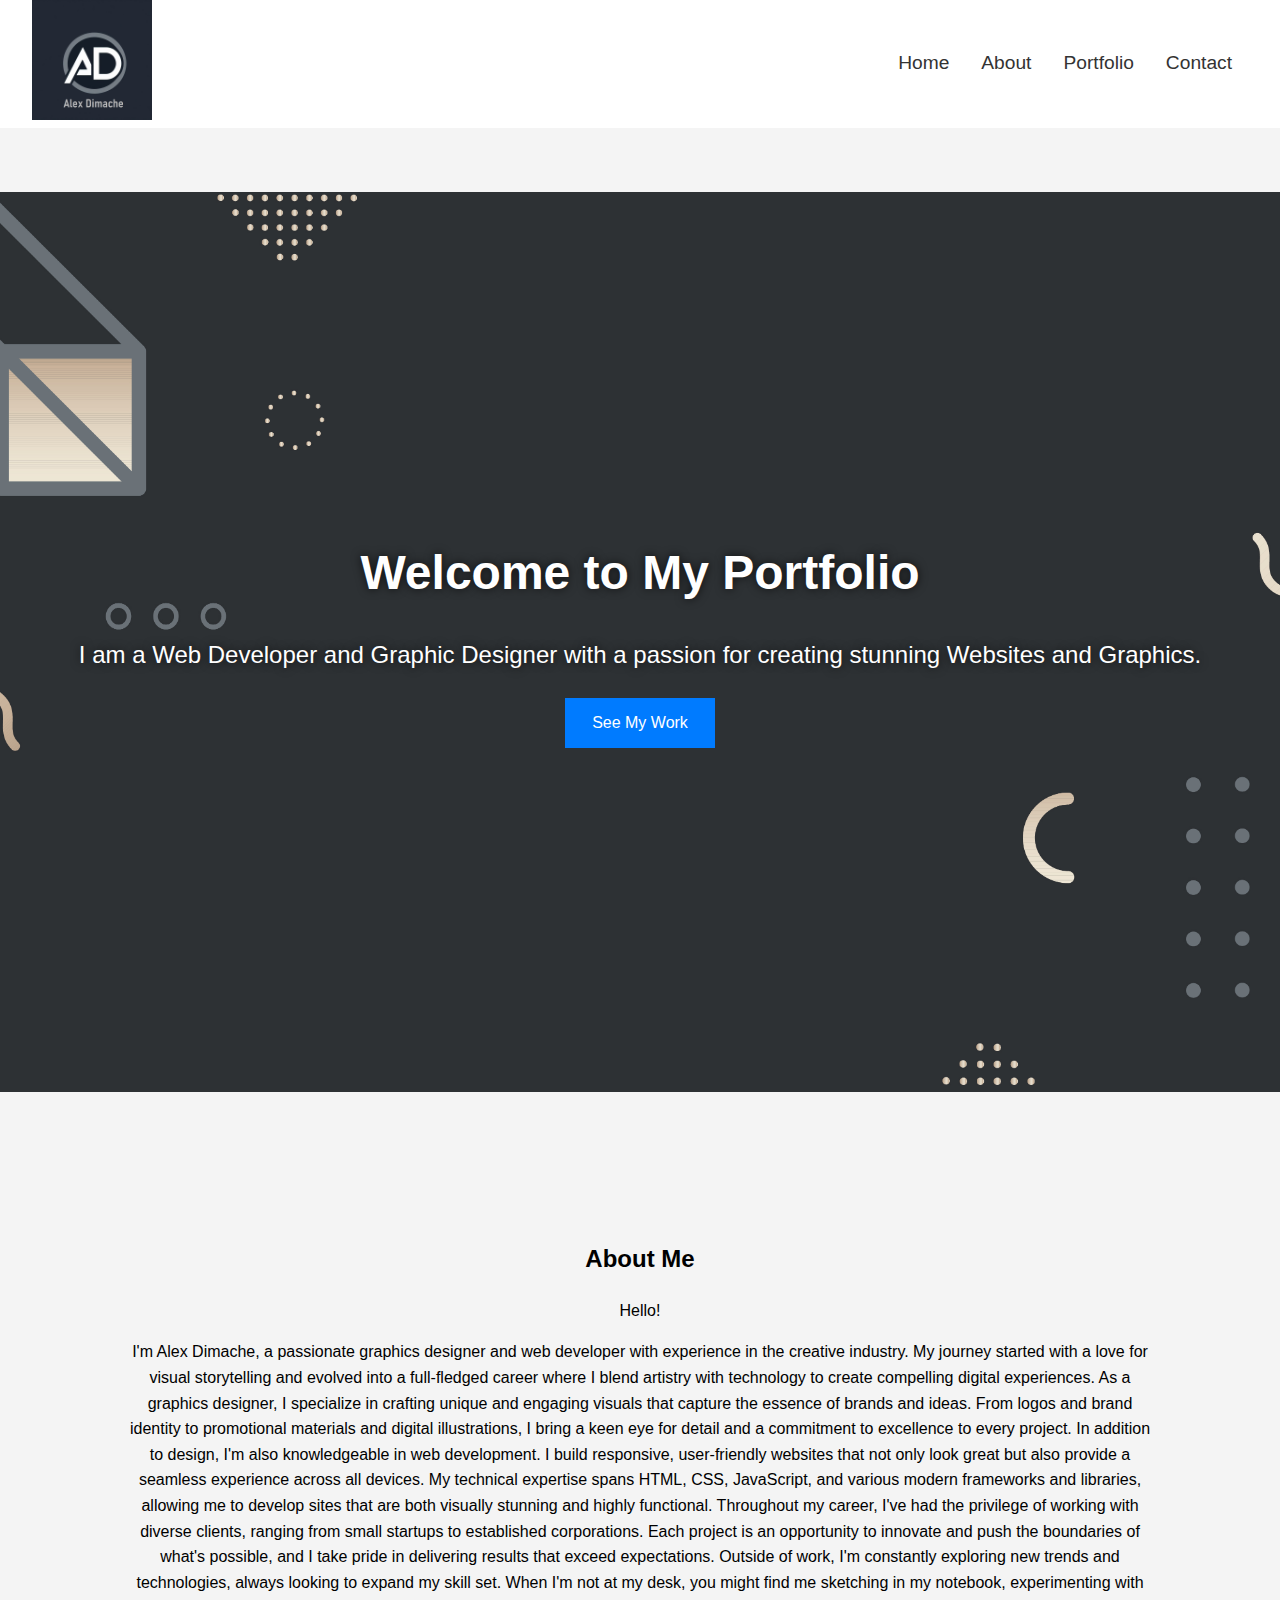
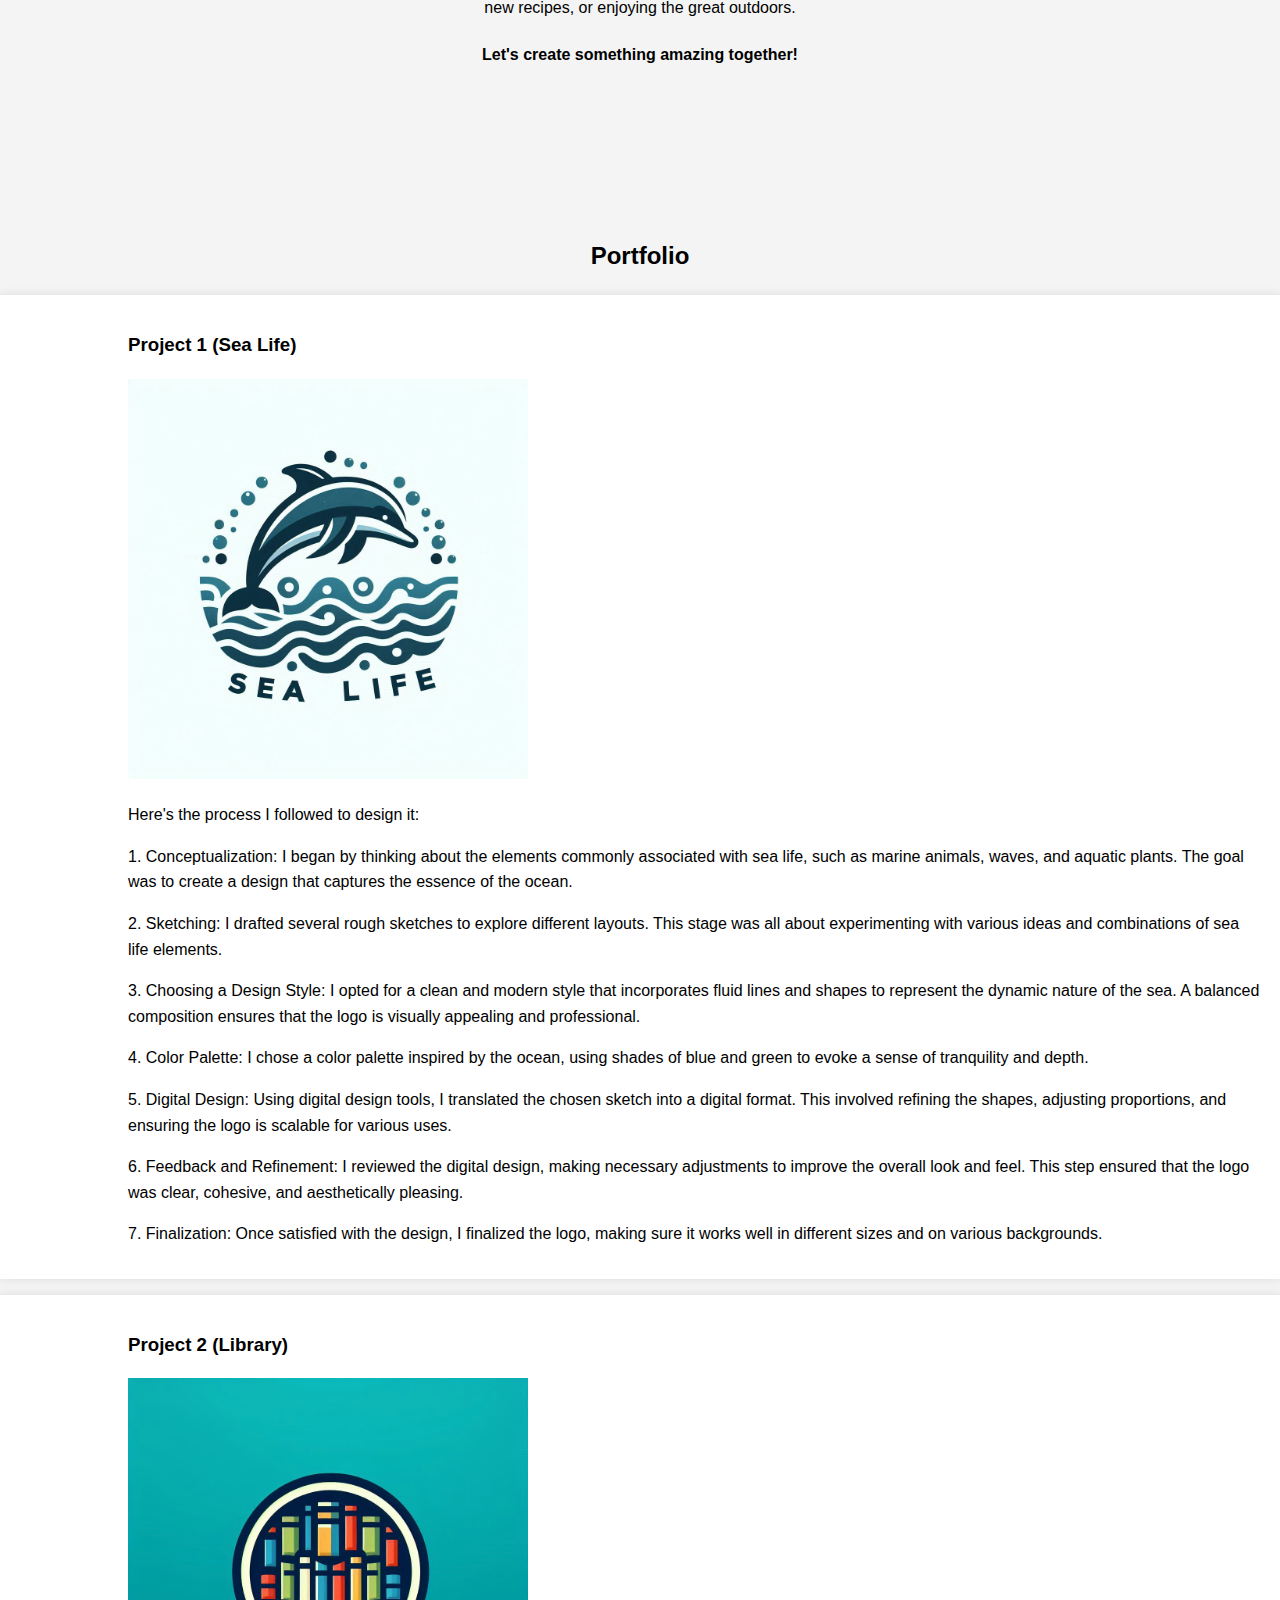
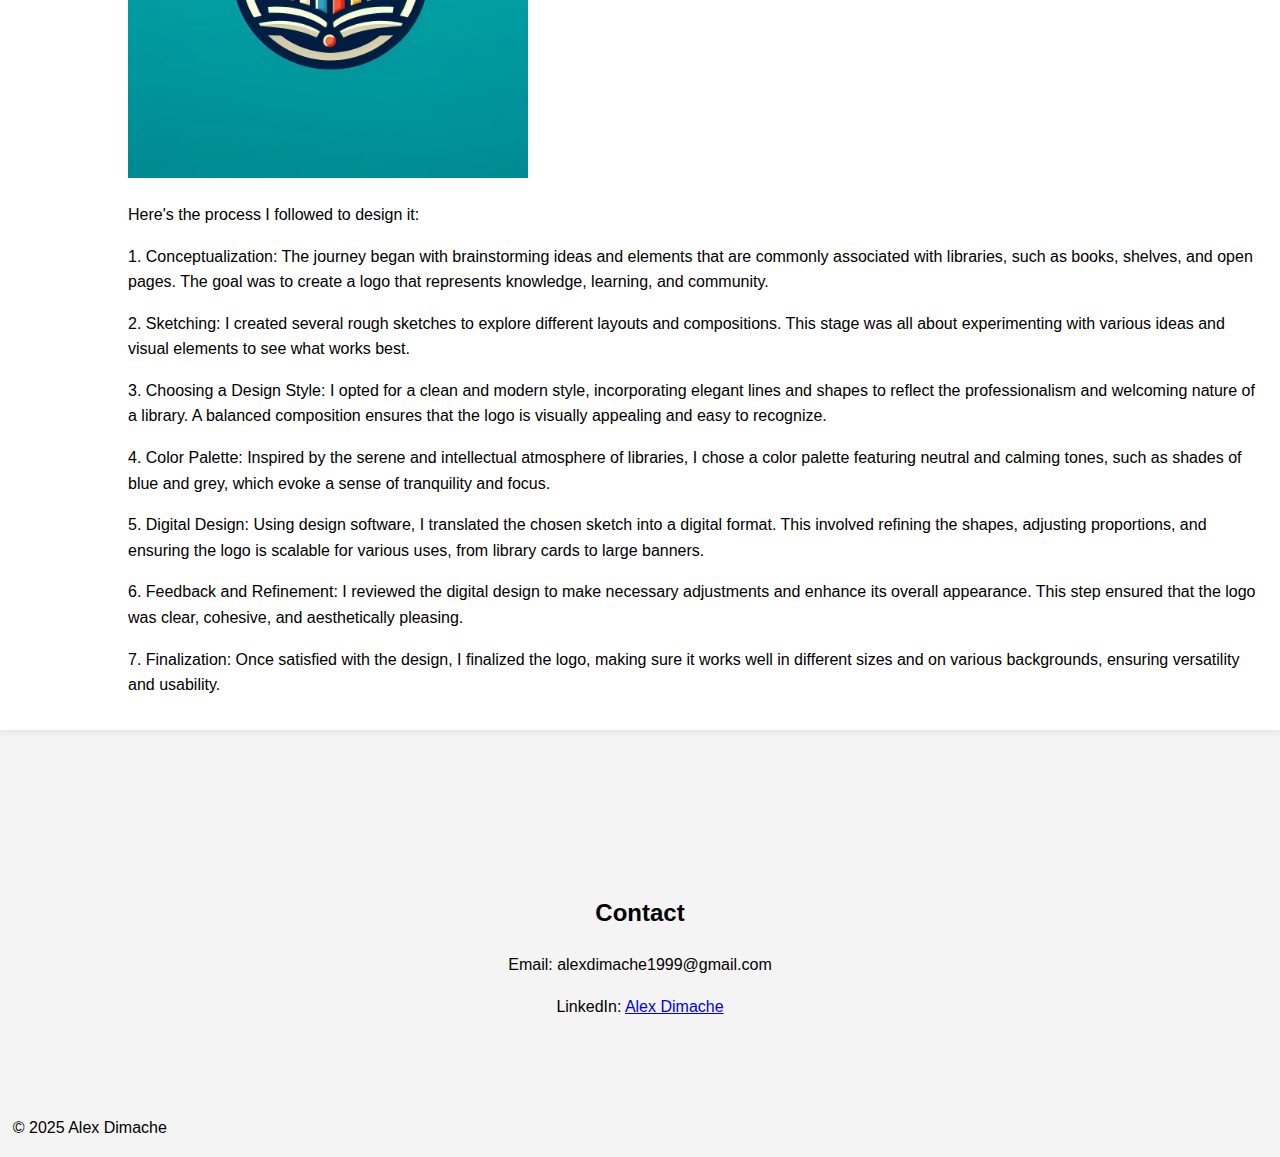
<file: index.html>
<!DOCTYPE html>
<html lang="en">
<head>
    <meta charset="UTF-8">
    <meta name="viewport" content="width=device-width, initial-scale=1.0">
    <title>Alex Dimache Portfolio</title>
    <link rel="stylesheet" href="styles.css">
    <script src="script.js" defer></script>
</head>
<body>
    <header>
        <div class="logo"><img src="Images/logo.png" width="120px" height="120px"></div>
        <nav>
            <ul>
                <li><a href="#home">Home</a></li>
                <li><a href="#about">About</a></li>
                <li><a href="#portfolio">Portfolio</a></li>
                <li><a href="#contact">Contact</a></li>
            </ul>
        </nav>
    </header>
    
    <section id="home" class="section">
        <div class="intro">
            <h1>Welcome to My Portfolio</h1>
            <p>I am a Web Developer and Graphic Designer with a passion for creating stunning Websites and Graphics.</p>
            <button onclick="scrollToSection('portfolio')">See My Work</button>
        </div>
    </section>

    <section id="about" class="section">
        <div class="aboutme">
            <h2> About Me</h2>
            <p>Hello! </p>
            <p>I'm Alex Dimache, a passionate graphics designer and web developer with experience in the creative industry. My journey started with a love for visual storytelling and evolved into a full-fledged career where I blend artistry with technology to create compelling digital experiences.
As a graphics designer, I specialize in crafting unique and engaging visuals that capture the essence of brands and ideas. From logos and brand identity to promotional materials and digital illustrations, I bring a keen eye for detail and a commitment to excellence to every project.
In addition to design, I'm also knowledgeable in web development. I build responsive, user-friendly websites that not only look great but also provide a seamless experience across all devices. My technical expertise spans HTML, CSS, JavaScript, and various modern frameworks and libraries, allowing me to develop sites that are both visually stunning and highly functional.
Throughout my career, I've had the privilege of working with diverse clients, ranging from small startups to established corporations. Each project is an opportunity to innovate and push the boundaries of what's possible, and I take pride in delivering results that exceed expectations.
Outside of work, I'm constantly exploring new trends and technologies, always looking to expand my skill set. When I'm not at my desk, you might find me sketching in my notebook, experimenting with new recipes, or enjoying the great outdoors.</p>
            <h4>Let's create something amazing together!</h4>
        </div>
    </section>

    <section id="portfolio" class="section">
        <h2>Portfolio</h2>
        <div class="portfolio-item">
            <h3>Project 1 (Sea Life)</h3>
            <img src="Images/sea%20life%20logo.png" width="400" height="400">
            <p>Here's the process I followed to design it:</p>
            <p>1. Conceptualization: I began by thinking about the elements commonly associated with sea life, such as marine animals, waves, and aquatic plants. The goal was to create a design that captures the essence of the ocean.</p>
            <p>2. Sketching: I drafted several rough sketches to explore different layouts. This stage was all about experimenting with various ideas and combinations of sea life elements.</p>
            <p>3. Choosing a Design Style: I opted for a clean and modern style that incorporates fluid lines and shapes to represent the dynamic nature of the sea. A balanced composition ensures that the logo is visually appealing and professional.</p>
            <p>4. Color Palette: I chose a color palette inspired by the ocean, using shades of blue and green to evoke a sense of tranquility and depth.</p>
            <p>5. Digital Design: Using digital design tools, I translated the chosen sketch into a digital format. This involved refining the shapes, adjusting proportions, and ensuring the logo is scalable for various uses.</p>
            <p>6. Feedback and Refinement: I reviewed the digital design, making necessary adjustments to improve the overall look and feel. This step ensured that the logo was clear, cohesive, and aesthetically pleasing.</p>
            <p>7. Finalization: Once satisfied with the design, I finalized the logo, making sure it works well in different sizes and on various backgrounds.</p>
        </div>
        <div class="portfolio-item">
            <h3>Project 2 (Library)</h3>
            <img src="Images/library%20logo.png" width="400" height="400">
            <p>Here's the process I followed to design it:</p>
            <p>1. Conceptualization: The journey began with brainstorming ideas and elements that are commonly associated with libraries, such as books, shelves, and open pages. The goal was to create a logo that represents knowledge, learning, and community.</p>
            <p>2. Sketching: I created several rough sketches to explore different layouts and compositions. This stage was all about experimenting with various ideas and visual elements to see what works best.</p>
            <p>3. Choosing a Design Style: I opted for a clean and modern style, incorporating elegant lines and shapes to reflect the professionalism and welcoming nature of a library. A balanced composition ensures that the logo is visually appealing and easy to recognize.</p>
            <p>4. Color Palette: Inspired by the serene and intellectual atmosphere of libraries, I chose a color palette featuring neutral and calming tones, such as shades of blue and grey, which evoke a sense of tranquility and focus.</p>
            <p>5. Digital Design: Using design software, I translated the chosen sketch into a digital format. This involved refining the shapes, adjusting proportions, and ensuring the logo is scalable for various uses, from library cards to large banners.</p>
            <p>6. Feedback and Refinement: I reviewed the digital design to make necessary adjustments and enhance its overall appearance. This step ensured that the logo was clear, cohesive, and aesthetically pleasing.</p>
            <p>7. Finalization: Once satisfied with the design, I finalized the logo, making sure it works well in different sizes and on various backgrounds, ensuring versatility and usability.</p>
        </div>
    </section>

    <section id="contact" class="section">
        <h2>Contact</h2>
        <p>Email: <a>alexdimache1999@gmail.com</a></p>
        <p>LinkedIn: <a href="https://www.linkedin.com/in/alex-dimache-984191251/?trk=opento_sprofile_goalscard">Alex Dimache</a></p>
    </section>

    <footer>
        <p>&copy; 2025 Alex Dimache</p>
    </footer>
</body>
</html>
</file>
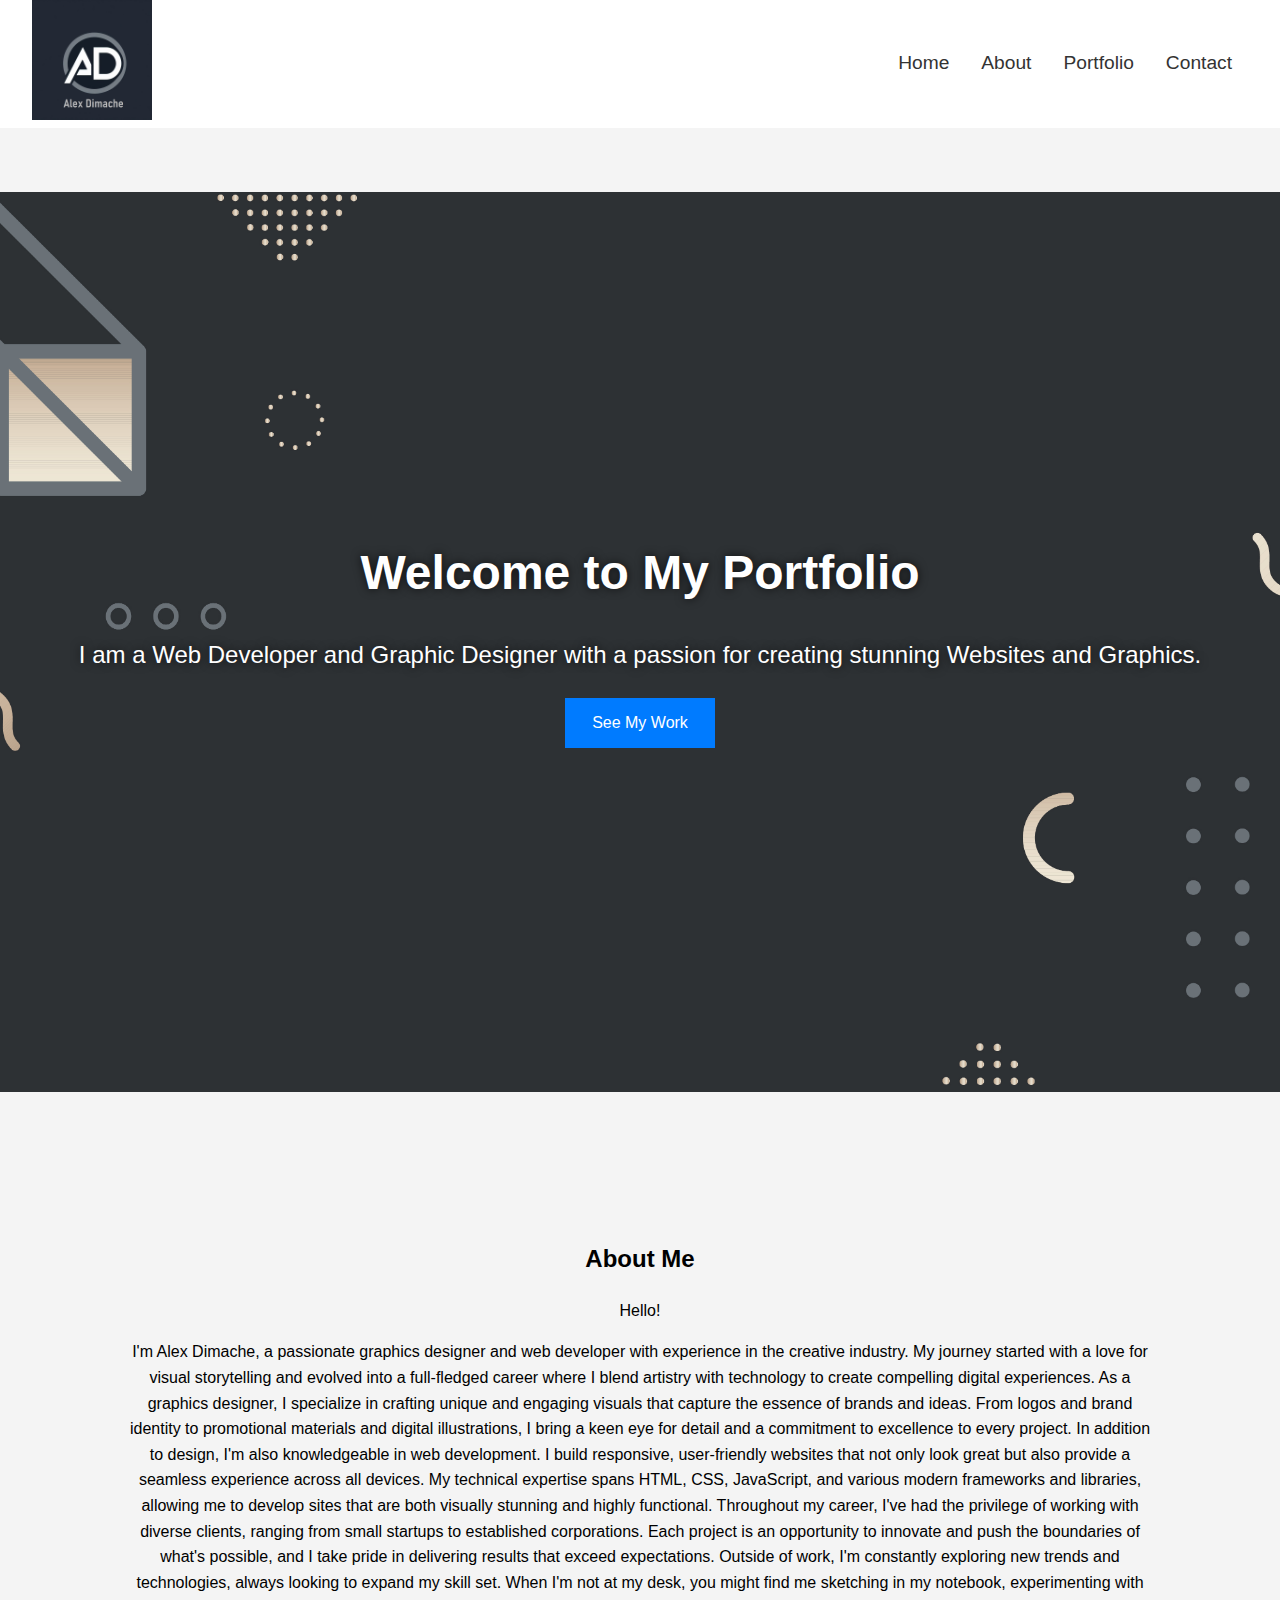
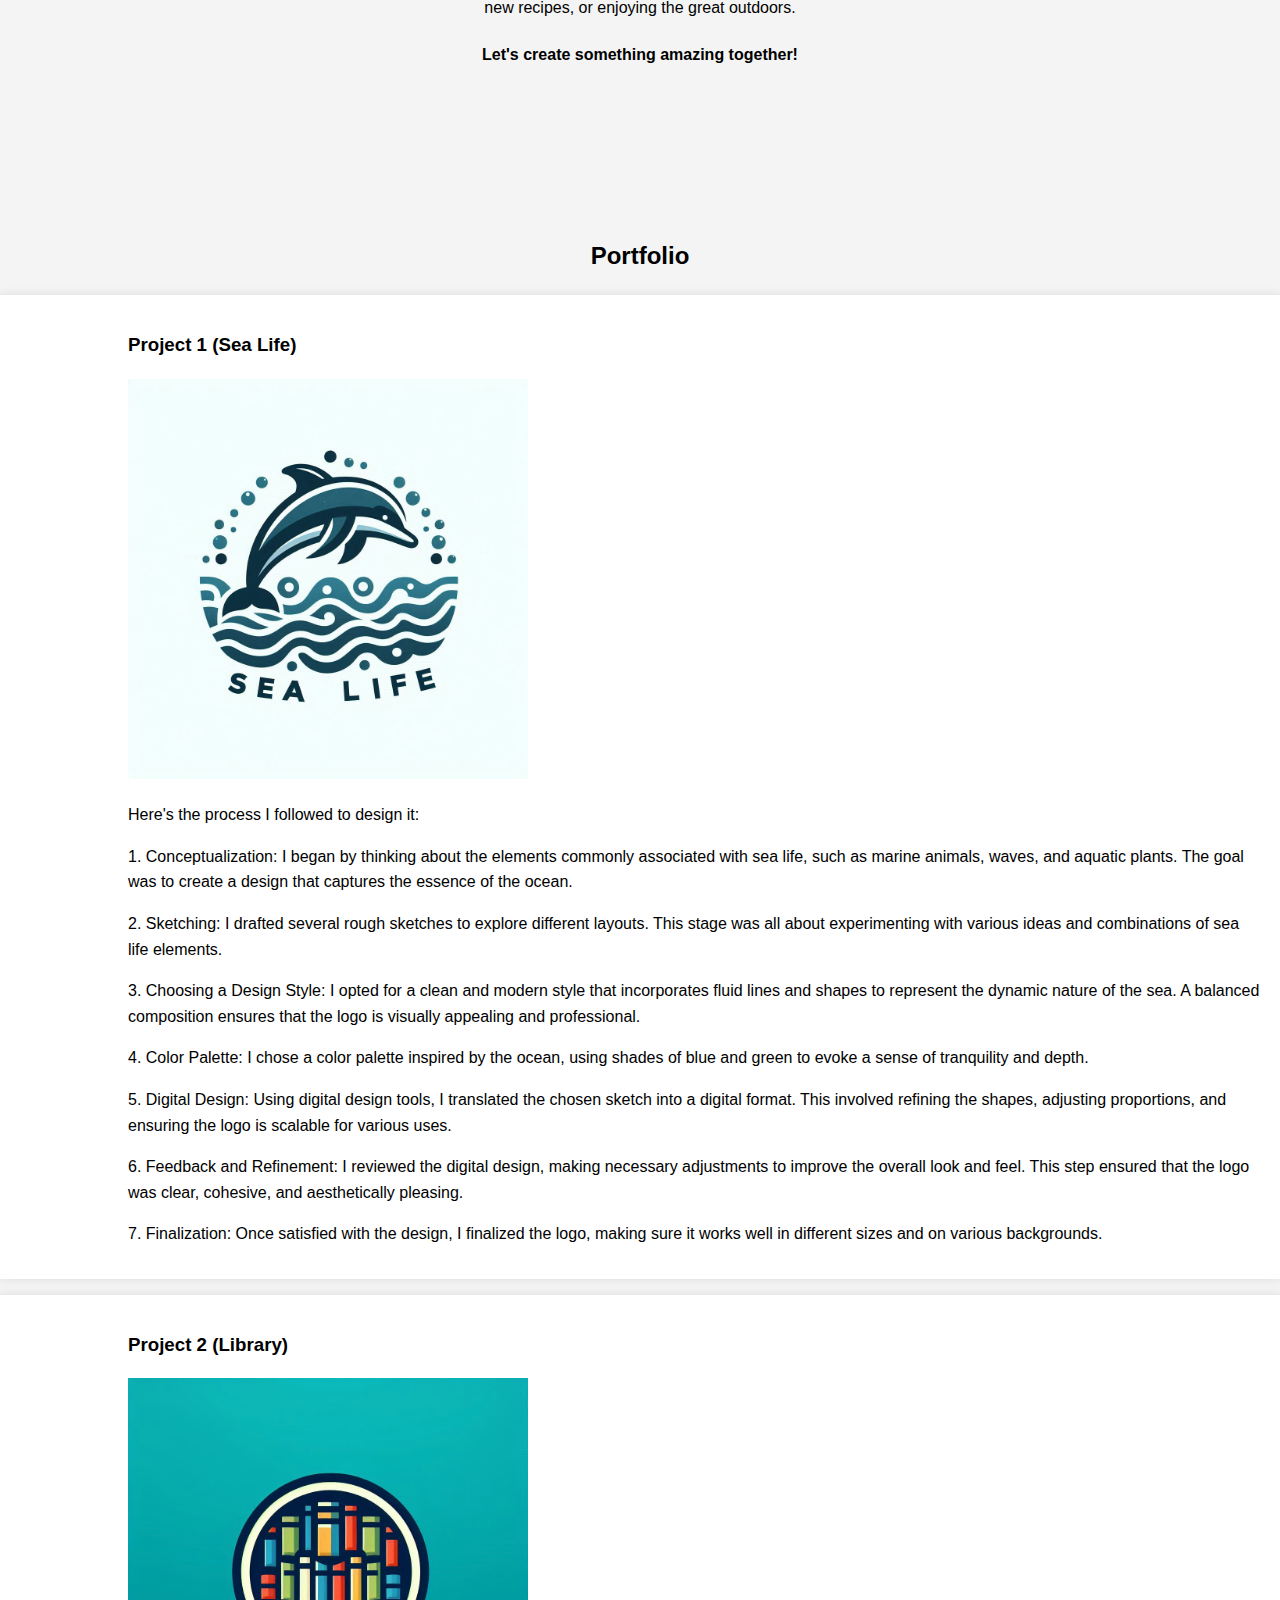
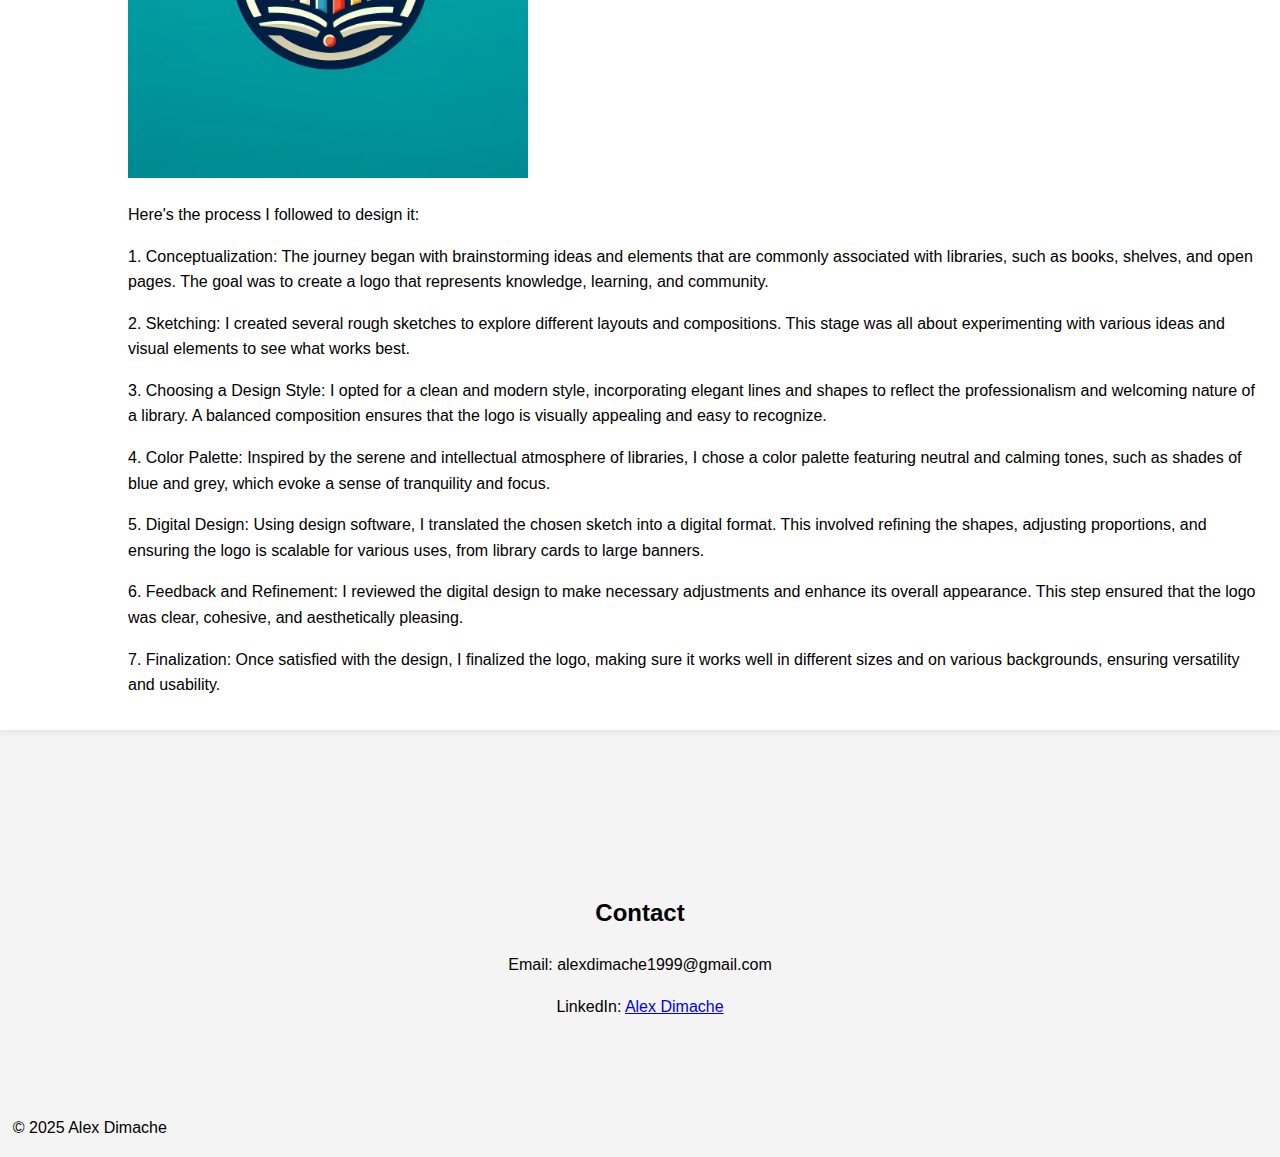
<file: Portofolio/index.html>
<!DOCTYPE html>
<html lang="en">
<head>
    <meta charset="UTF-8">
    <meta name="viewport" content="width=device-width, initial-scale=1.0">
    <title>Alex Dimache Portfolio</title>
    <link rel="stylesheet" href="styles.css">
    <script src="script.js" defer></script>
</head>
<body>
    <header>
        <div class="logo"><img src="Images/logo.png" width="120px" height="120px"></div>
        <nav>
            <ul>
                <li><a href="#home">Home</a></li>
                <li><a href="#about">About</a></li>
                <li><a href="#portfolio">Portfolio</a></li>
                <li><a href="#contact">Contact</a></li>
            </ul>
        </nav>
    </header>
    
    <section id="home" class="section">
        <div class="intro">
            <h1>Welcome to My Portfolio</h1>
            <p>I am a Web Developer and Graphic Designer with a passion for creating stunning Websites and Graphics.</p>
            <button onclick="scrollToSection('portfolio')">See My Work</button>
        </div>
    </section>

    <section id="about" class="section">
        <div class="aboutme">
            <h2> About Me</h2>
            <p>Hello! </p>
            <p>I'm Alex Dimache, a passionate graphics designer and web developer with experience in the creative industry. My journey started with a love for visual storytelling and evolved into a full-fledged career where I blend artistry with technology to create compelling digital experiences.
As a graphics designer, I specialize in crafting unique and engaging visuals that capture the essence of brands and ideas. From logos and brand identity to promotional materials and digital illustrations, I bring a keen eye for detail and a commitment to excellence to every project.
In addition to design, I'm also knowledgeable in web development. I build responsive, user-friendly websites that not only look great but also provide a seamless experience across all devices. My technical expertise spans HTML, CSS, JavaScript, and various modern frameworks and libraries, allowing me to develop sites that are both visually stunning and highly functional.
Throughout my career, I've had the privilege of working with diverse clients, ranging from small startups to established corporations. Each project is an opportunity to innovate and push the boundaries of what's possible, and I take pride in delivering results that exceed expectations.
Outside of work, I'm constantly exploring new trends and technologies, always looking to expand my skill set. When I'm not at my desk, you might find me sketching in my notebook, experimenting with new recipes, or enjoying the great outdoors.</p>
            <h4>Let's create something amazing together!</h4>
        </div>
    </section>

    <section id="portfolio" class="section">
        <h2>Portfolio</h2>
        <div class="portfolio-item">
            <h3>Project 1 (Sea Life)</h3>
            <img src="Images/sea%20life%20logo.png" width="400" height="400">
            <p>Here's the process I followed to design it:</p>
            <p>1. Conceptualization: I began by thinking about the elements commonly associated with sea life, such as marine animals, waves, and aquatic plants. The goal was to create a design that captures the essence of the ocean.</p>
            <p>2. Sketching: I drafted several rough sketches to explore different layouts. This stage was all about experimenting with various ideas and combinations of sea life elements.</p>
            <p>3. Choosing a Design Style: I opted for a clean and modern style that incorporates fluid lines and shapes to represent the dynamic nature of the sea. A balanced composition ensures that the logo is visually appealing and professional.</p>
            <p>4. Color Palette: I chose a color palette inspired by the ocean, using shades of blue and green to evoke a sense of tranquility and depth.</p>
            <p>5. Digital Design: Using digital design tools, I translated the chosen sketch into a digital format. This involved refining the shapes, adjusting proportions, and ensuring the logo is scalable for various uses.</p>
            <p>6. Feedback and Refinement: I reviewed the digital design, making necessary adjustments to improve the overall look and feel. This step ensured that the logo was clear, cohesive, and aesthetically pleasing.</p>
            <p>7. Finalization: Once satisfied with the design, I finalized the logo, making sure it works well in different sizes and on various backgrounds.</p>
        </div>
        <div class="portfolio-item">
            <h3>Project 2 (Library)</h3>
            <img src="Images/library%20logo.png" width="400" height="400">
            <p>Here's the process I followed to design it:</p>
            <p>1. Conceptualization: The journey began with brainstorming ideas and elements that are commonly associated with libraries, such as books, shelves, and open pages. The goal was to create a logo that represents knowledge, learning, and community.</p>
            <p>2. Sketching: I created several rough sketches to explore different layouts and compositions. This stage was all about experimenting with various ideas and visual elements to see what works best.</p>
            <p>3. Choosing a Design Style: I opted for a clean and modern style, incorporating elegant lines and shapes to reflect the professionalism and welcoming nature of a library. A balanced composition ensures that the logo is visually appealing and easy to recognize.</p>
            <p>4. Color Palette: Inspired by the serene and intellectual atmosphere of libraries, I chose a color palette featuring neutral and calming tones, such as shades of blue and grey, which evoke a sense of tranquility and focus.</p>
            <p>5. Digital Design: Using design software, I translated the chosen sketch into a digital format. This involved refining the shapes, adjusting proportions, and ensuring the logo is scalable for various uses, from library cards to large banners.</p>
            <p>6. Feedback and Refinement: I reviewed the digital design to make necessary adjustments and enhance its overall appearance. This step ensured that the logo was clear, cohesive, and aesthetically pleasing.</p>
            <p>7. Finalization: Once satisfied with the design, I finalized the logo, making sure it works well in different sizes and on various backgrounds, ensuring versatility and usability.</p>
        </div>
    </section>

    <section id="contact" class="section">
        <h2>Contact</h2>
        <p>Email: <a>alexdimache1999@gmail.com</a></p>
        <p>LinkedIn: <a href="https://www.linkedin.com/in/yourprofile" target="_blank">Alex Dimache</a></p>
    </section>

    <footer>
        <p>&copy; 2025 Alex Dimache</p>
    </footer>
</body>
</html>
</file>
<file: styles.css>
body {
    font-family: Arial, sans-serif;
    margin: 0;
    padding: 0;
    background-color: #f4f4f4;
    line-height: 1.6;
    overflow-x: hidden;
}

header {
    background: #ffffff;
    color: #ffffff;
    position: sticky;
    top: 0;
    z-index: 1000;
    display: flex;
    justify-content: space-between;
    align-items: center;
    padding: 0em 2em;
}

nav ul {
    list-style: none;
    padding: 0;
    display: flex;
    justify-content: center;
}

nav ul li {
    margin: 0 1em;
}

nav ul li a {
    color: #333;
    text-decoration: none;
    font-size: 1.2em;
    align-content: center;
}

nav ul li a:hover {
    color: #007BFF;
}

.section {
    padding: 4em 0;
    text-align: center;
}

.intro {
    background: url('Images/banner.jpg') no-repeat center center/cover;
    height: 100vh;
    display: flex;
    flex-direction: column;
    justify-content: center;
    align-items: center;
    color: #fff;
    text-shadow: 0 0 10px rgba(0, 0, 0, 0.7);
    animation: fadeInUp 1s;
}

.intro h1 {
    font-size: 3em;
    margin: 0;
    animation: fadeInDown 2s;
}

.intro p {
    font-size: 1.5em;
    margin: 1em 0;
    animation: fadeInUp 2s;
}

.aboutme p {
    padding-left: 10%;
    padding-right: 10%;
}

button {
    background-color: #007BFF;
    color: #fff;
    border: none;
    padding: 0.5em 1em;
    font-size: 1em;
    cursor: pointer;
    transition: background-color 0.3s ease;
    width: 150px;
    height: 50px;
}

button:hover {
    background-color: #0056b3;
}

@keyframes fadeInDown {
    from {
        opacity: 0;
        transform: translateY(-20px);
    }
    to {
        opacity: 1;
        transform: translateY(0);
    }
}

@keyframes fadeInUp {
    from {
        opacity: 0;
        transform: translateY(20px);
    }
    to {
        opacity: 1;
        transform: translateY(0);
    }
}

.portfolio-item {
    background: #fff;
    margin: 1em 0;
    padding: 1em;
    box-shadow: 0 0 10px rgba(0,0,0,0.1);
    text-align: left;
    padding-left: 10%;
}

@media (max-width: 768px) {
    nav ul {
        flex-direction: column;
        align-items: center;
    }

    .intro h1 {
        font-size: 2em;
    }

    .intro p {
        font-size: 1.2em;
    }
}

footer {
    padding-left: 1%;
}
</file>
<file: Portofolio/styles.css>
body {
    font-family: Arial, sans-serif;
    margin: 0;
    padding: 0;
    background-color: #f4f4f4;
    line-height: 1.6;
    overflow-x: hidden;
}

header {
    background: #ffffff;
    color: #ffffff;
    position: sticky;
    top: 0;
    z-index: 1000;
    display: flex;
    justify-content: space-between;
    align-items: center;
    padding: 0em 2em;
}

nav ul {
    list-style: none;
    padding: 0;
    display: flex;
    justify-content: center;
}

nav ul li {
    margin: 0 1em;
}

nav ul li a {
    color: #333;
    text-decoration: none;
    font-size: 1.2em;
    align-content: center;
}

nav ul li a:hover {
    color: #007BFF;
}

.section {
    padding: 4em 0;
    text-align: center;
}

.intro {
    background: url('Images/banner.jpg') no-repeat center center/cover;
    height: 100vh;
    display: flex;
    flex-direction: column;
    justify-content: center;
    align-items: center;
    color: #fff;
    text-shadow: 0 0 10px rgba(0, 0, 0, 0.7);
    animation: fadeInUp 1s;
}

.intro h1 {
    font-size: 3em;
    margin: 0;
    animation: fadeInDown 2s;
}

.intro p {
    font-size: 1.5em;
    margin: 1em 0;
    animation: fadeInUp 2s;
}

.aboutme p {
    padding-left: 10%;
    padding-right: 10%;
}

button {
    background-color: #007BFF;
    color: #fff;
    border: none;
    padding: 0.5em 1em;
    font-size: 1em;
    cursor: pointer;
    transition: background-color 0.3s ease;
    width: 150px;
    height: 50px;
}

button:hover {
    background-color: #0056b3;
}

@keyframes fadeInDown {
    from {
        opacity: 0;
        transform: translateY(-20px);
    }
    to {
        opacity: 1;
        transform: translateY(0);
    }
}

@keyframes fadeInUp {
    from {
        opacity: 0;
        transform: translateY(20px);
    }
    to {
        opacity: 1;
        transform: translateY(0);
    }
}

.portfolio-item {
    background: #fff;
    margin: 1em 0;
    padding: 1em;
    box-shadow: 0 0 10px rgba(0,0,0,0.1);
    text-align: left;
    padding-left: 10%;
}

@media (max-width: 768px) {
    nav ul {
        flex-direction: column;
        align-items: center;
    }

    .intro h1 {
        font-size: 2em;
    }

    .intro p {
        font-size: 1.2em;
    }
}

footer {
    padding-left: 1%;
}
</file>
